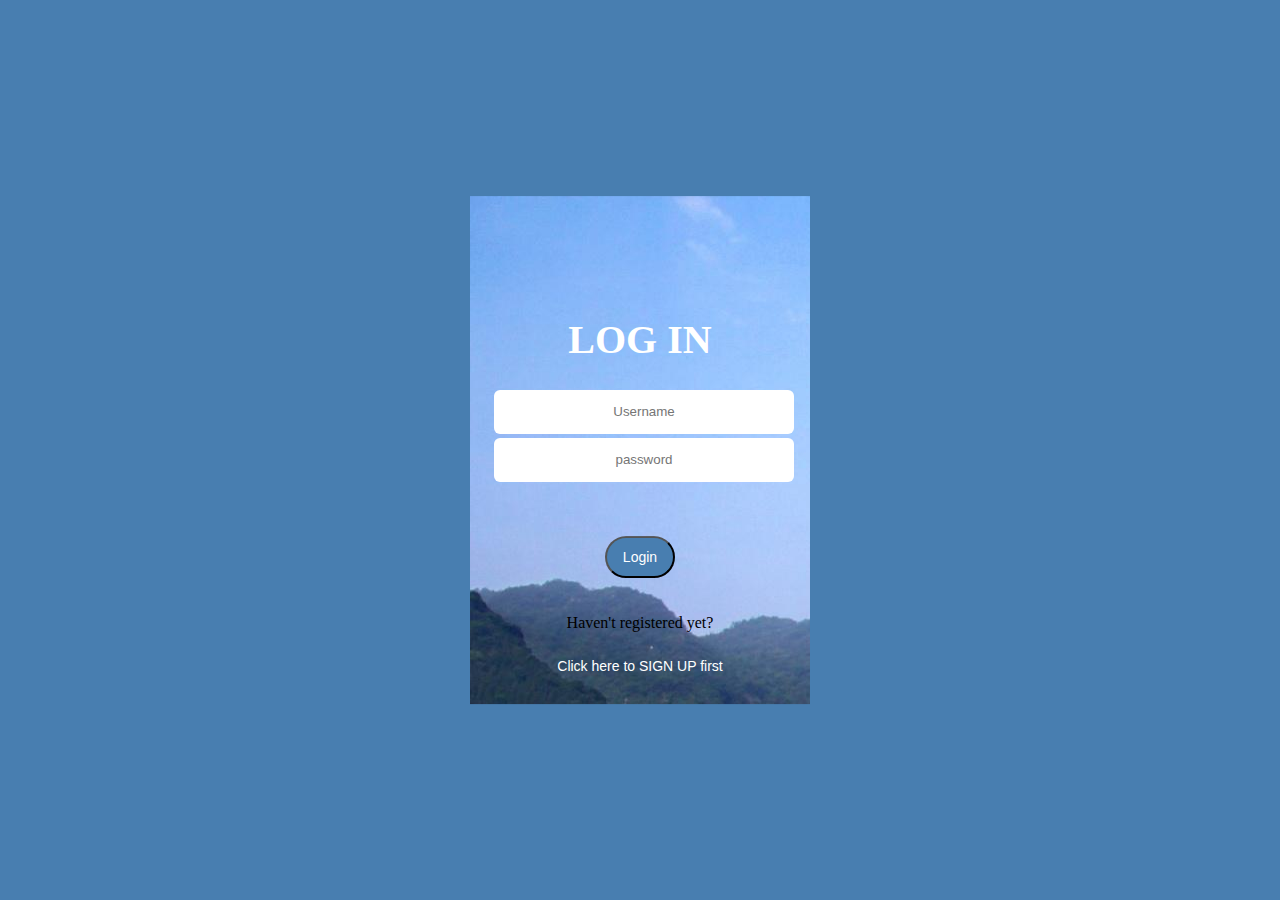
<file: index.html>
<!DOCTYPE html>
<html lang="en">
<head>
    <meta charset="UTF-8">
    <title>Login</title>
    <link rel="stylesheet" href="css/signup-login.css">
</head>
<body>
<div class="ls-div">
    <form class="" action="index.html" method="post">
        <h1>LOG IN</h1>
        <label>
            <input class="ls-text" type="text" placeholder="Username" required>
        </label>
        <label>
            <input class="ls-text" type="password" placeholder="password" required>
        </label>
        <button class="ls-btn"><a href="src/Home.html">Login</a> </button>
        <p>Haven't registered yet?</p><a href="src/Singup.html">Click here to SIGN UP first</a>
    </form>
</div>
</body>
</html>
</file>
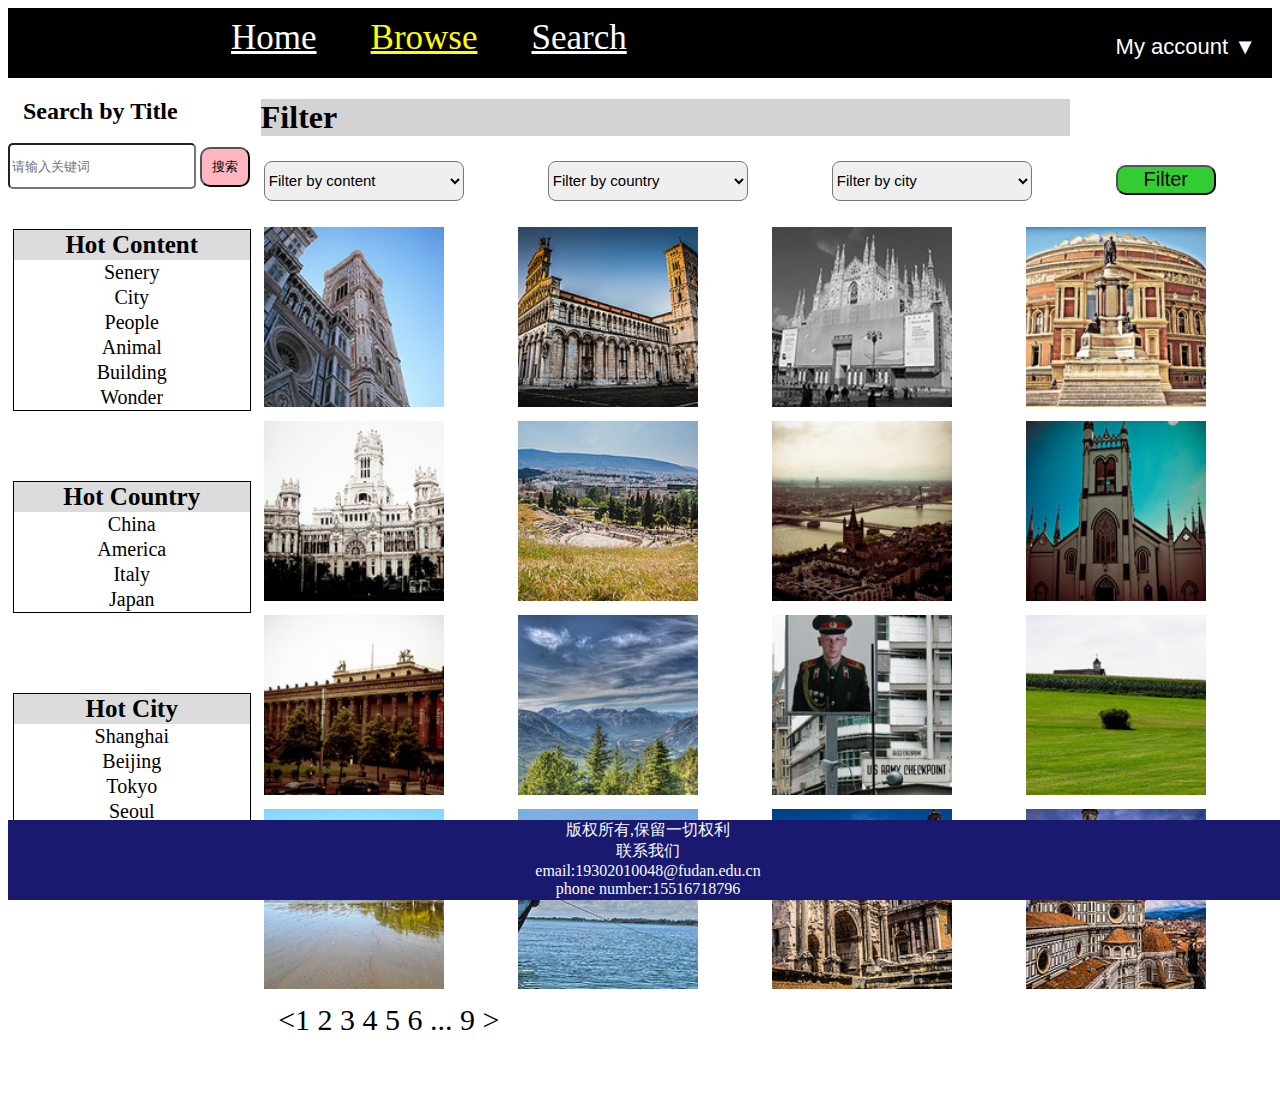
<file: src/Browse.html>
<!DOCTYPE html>
<html lang="en">
<head>
    <meta charset="UTF-8">
    <title>Browse</title>
    <link href="../css/Browse.css" rel="stylesheet" type="text/css">
    <script type="text/javascript">
        const area = [
            ['Beijing', 'Shanghai', 'Hangzhou'],
            ['Paris', 'Lyon', 'Nice'],
            ['Tokyo', 'Osaka', 'Hokkaido'],
            ['Seoul', 'Pusan', 'Jeju'],

        ];

        function changeSelect() {
            const slt_project = document.form1.project;
            const slt_area = document.form1.area;
            const project_area = area[slt_project.selectedIndex - 1];
            slt_area.length = 1;
            for(let i=0; i < project_area.length; i++){
                slt_area[i+1] = new Option(project_area[i],project_area[i]);
            }
        }
        function Sousuo()
        {
            alert("已经在搜索相关内容");
        }
        function Dianji()
        {
            alert("已查找到相应主题");
        }
    </script>
</head>
<body>
<div class="header">
    <div class="lift">
        <a href="Home.html" class="target" >Home</a>
        <a href="Browse.html" class="target" style="color: yellow ">Browse</a>
        <a href="Search.html" class="target">Search</a>
    </div>

    <div class="dropdown" style="float:right;">
        <button class="dropbtn">My account ▼</button>

        <div class="dropdown-content">
            <a href="UpLoad.html">Upload</a>
            <a href="MyPhoto.html">My Photo</a>
            <a href="Favourites.html">My Favorite</a>
            <a href="../index.html">Log In</a>
        </div>

</div>
</div>
<div id="menu" style="background-color:white;height:1000px;width:250px;float:left;margin-top: 20px">
    <h2 style="margin:0 0 0 15px;">Search by Title</h2><br>

    <input class="ls-text" type="text" placeholder="请输入关键词" style="margin:0px;
    border-radius: 5px; width: 180px;height: 40px" >

        <a href="#"><button class="ls-btn" onclick="Sousuo()"   style=" border-radius: 10px;background-color: lightpink;width: 50px;height: 40px">搜索</button></a>
    <table  style="margin: 40px 0 70px 5px;border-collapse: collapse;
            border: 1px outset #000000;width:95%;">
        <tr>
            <th style="background-color: gainsboro;font-size: 25px" >Hot Content</th>

        </tr>
        <tr>
            <td style="background-color:white;text-align:center;"><a onclick="Dianji()" style="font-size: 20px;color: black">Senery</a> </td>
        </tr>
        <tr>
            <td style="background-color:white;text-align:center;"><a  onclick="Dianji()" style="font-size: 20px;color: black">City</a> </td>
        </tr>
        <tr>
            <td style="background-color:white;text-align:center;"><a  onclick="Dianji()" style="font-size: 20px;color: black">People</a> </td>
        </tr>
        <tr>
            <td style="background-color:white;text-align:center;"><a onclick="Dianji()" style="font-size: 20px;color: black">Animal</a> </td>
        </tr>
        <tr>
            <td style="background-color:white;text-align:center;"><a onclick="Dianji()" style="font-size: 20px;color: black">Building</a> </td>
        </tr>
        <tr>
            <td style="background-color:white;text-align:center;"><a  onclick="Dianji()" style="font-size: 20px;color: black">Wonder</a> </td>
        </tr>
    </table>


    <table  style="margin: 40px 0 80px 5px;border-collapse: collapse;
            border: 1px outset #000000;width:95%;">
        <tr>
            <th style="background-color: gainsboro;font-size: 25px" >Hot Country</th>

        </tr>
        <tr>
            <td style="background-color:white;text-align:center;"><a  onclick="Dianji()" style="font-size: 20px;color: black">China</a> </td>
        </tr>
        <tr>
            <td style="background-color:white;text-align:center;"><a  onclick="Dianji()" style="font-size: 20px;color: black">America</a> </td>
        </tr>
        <tr>
            <td style="background-color:white;text-align:center;"><a  onclick="Dianji()" style="font-size: 20px;color: black">Italy</a> </td>
        </tr>
        <tr>
            <td style="background-color:white;text-align:center;"><a  onclick="Dianji()" style="font-size: 20px;color: black">Japan</a> </td>
        </tr>
    </table>

    <table  style="margin: 40px 0 70px 5px;border-collapse: collapse;
            border: 1px outset #000000;width:95%;">
        <tr>
            <th style="background-color: gainsboro;font-size: 25px" >Hot City</th>

        </tr>
        <tr>
            <td style="background-color:white;text-align:center;"><a  onclick="Dianji()" style="font-size: 20px;color: black">Shanghai</a> </td>
        </tr>
        <tr>
            <td style="background-color:white;text-align:center;"><a  onclick="Dianji()" style="font-size: 20px;color: black">Beijing</a> </td>
        </tr>
        <tr>
            <td style="background-color:white;text-align:center;"><a  onclick="Dianji()" style="font-size: 20px;color: black">Tokyo</a> </td>
        </tr>
        <tr>
            <td style="background-color:white;text-align:center;"><a  onclick="Dianji()" style="font-size: 20px;color: black">Seoul</a> </td>
        </tr>
        <tr>
            <td style="background-color:white;text-align:center;"><a onclick="Dianji()" style="font-size: 20px;color: black">London</a> </td>
        </tr>
        <tr>
            <td style="background-color:white;text-align:center;"><a  onclick="Dianji()" style="font-size: 20px;color: black">Paris</a> </td>
        </tr>
    </table>
</div>

<div class="content">
    <h1>Filter</h1>
    <table class="filler">

        <tr>
            <td>
            <form name="form1" method="post" action="">
                <label for="cont"></label><select id="cont" style="width:200px; margin-right:80px;height: 40px;border-radius: 8px;font-size: 15px" > <option value="0">Filter by content</option>
                    <option value="1">Senery</option>
                    <option value="2">City</option>
                    <option value="3">People</option>
                    <option value="4">Animal</option>
                    <option value="5">Building</option>
                    <option value="6">Wonder</option>
                </select>


                <label for="project"></label><select id="project" onchange="changeSelect()" style="width:200px;margin-right:80px;height: 40px;border-radius: 8px;font-size: 15px">
                    <option value="0">Filter by country</option>
                    <option value="1">China</option>
                    <option value="2">France</option>
                    <option value="2">Japan</option>
                    <option value="2">Korea</option>
                </select>

                <label for="area"></label><select id="area" style="width:200px; margin-right:80px;height: 40px;border-radius: 8px;font-size: 15px">
                    <option value="">Filter by city</option>
                </select>
                <button class="btn">Filter</button>
            </form>
            </td>
        </tr>
    </table>
    <div>
        <table id="image">

            <tr>
                <td><a href="Picturedetails.html"><img src="../images/square/square-medium/222222.jpg" class="pic"></a></td>
                <td><a href="Picturedetails.html"><img src="../images/square/square-medium/9505893300.jpg" class="pic"></a></td>
                <td><a href="Picturedetails.html"><img src="../images/square/square-medium/222223.jpg" class="pic"></a></td>
                <td><a href="Picturedetails.html"><img src="../images/square/square-medium/5855174537.jpg" class="pic"></a></td>
            </tr>
            <tr>
                <td><a href="Picturedetails.html"><img src="../images/square/square-medium/5855209453.jpg" class="pic"></a></td>
                <td><a href="Picturedetails.html"><img src="../images/square/square-medium/8710513053.jpg" class="pic"></a></td>
                <td><a href="Picturedetails.html"><img src="../images/square/square-medium/6114850721.jpg" class="pic"></a></td>
                <td><a href="Picturedetails.html"><img src="../images/square/square-medium/5856658791.jpg" class="pic"></a></td>
            </tr>
            <tr>
                <td><a href="Picturedetails.html"><img src="../images/square/square-medium/6115603234.jpg" class="pic"></a></td>
                <td><a href="Picturedetails.html"><img src="../images/square/square-medium/6114907897.jpg" class="pic"></a></td>
                <td><a href="Picturedetails.html"><img src="../images/square/square-medium/6115548152.jpg" class="pic"></a></td>
                <td><a href="Picturedetails.html"><img src="../images/square/square-medium/5857398054.jpg" class="pic"></a></td>
            </tr>
            <tr>
                <td><a href="Picturedetails.html"><img src="../images/square/square-medium/8152016381.jpg" class="pic"></a></td>
                <td><a href="Picturedetails.html"><img src="../images/square/square-medium/8152043422.jpg" class="pic"></a></td>
                <td><a href="Picturedetails.html"><img src="../images/square/square-medium/9495574327.jpg" class="pic"></a></td>
                <td><a href="Picturedetails.html"><img src="../images/square/square-medium/9498358806.jpg" class="pic"></a></td>
            </tr>
                       <tr>
                <td>
                    <div class="pages">
                        <<span>1</span> 2 3 4 5 6 ... 9 >
                    </div>
                </td>
            </tr>
        </table>
    </div>
</div>


<div id="footer" >
    <a>版权所有,保留一切权利</a><br>
    <a>联系我们 </a><br>
    <a> email:19302010048@fudan.edu.cn</a><br>
    <a>phone number:15516718796</a>
</div>



</body>
</html>
</file>
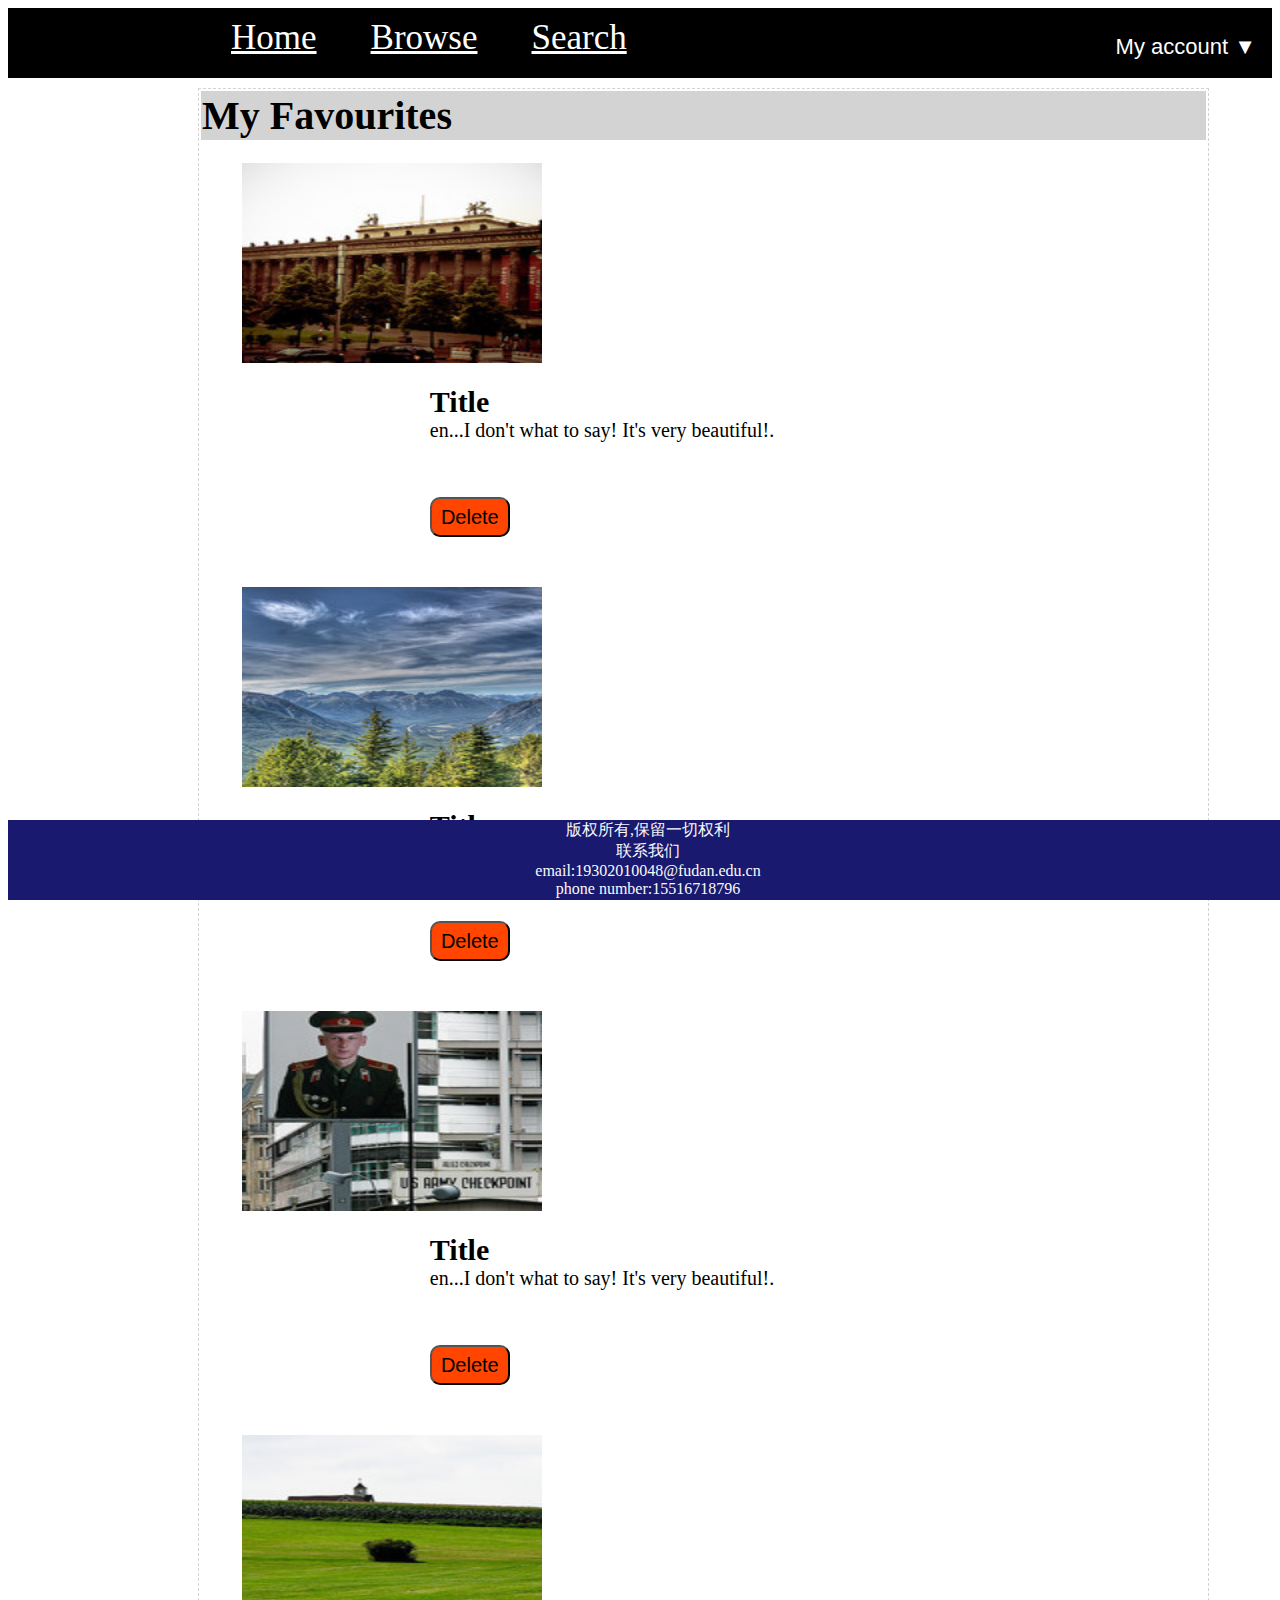
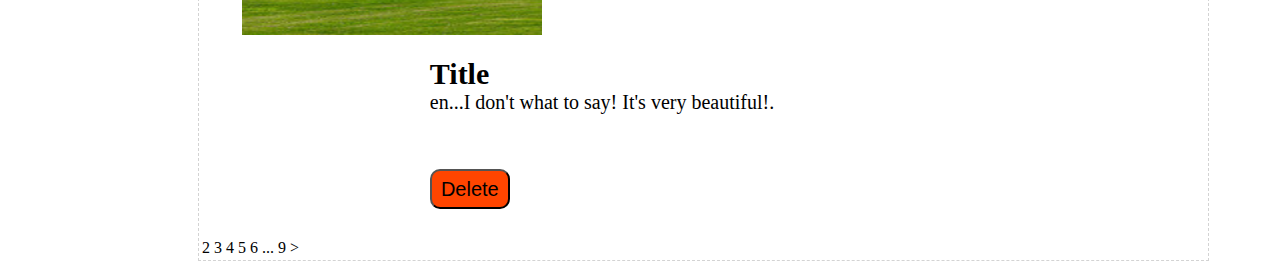
<file: src/Favourites.html>
<!DOCTYPE html>
<html lang="en">
<head>
    <meta charset="UTF-8">
    <title>My Favourite</title>
    <link href="../css/Favourites.css" rel="stylesheet" type="text/css">
    <script>
        function Delete()
        {
            alert("该图片已从“我的收藏”中删除");
        }
    </script>
</head>
<body>
<div class="header">
    <div class="lift">
        <a href="Home.html" class="target" >Home</a>
        <a href="Browse.html" class="target" >Browse</a>
        <a href="Search.html" class="target">Search</a>
    </div>

    <div class="dropdown" style="float:right;">
        <button class="dropbtn">My account ▼</button>

        <div class="dropdown-content">
            <a href="UpLoad.html">Upload</a>
            <a href="MyPhoto.html">My Photo</a>
            <a href="Favourites.html">My Favorite</a>
            <a href="../index.html">Log In</a>
        </div>
    </div>
</div>
<table class="fav">
    <tr>
        <th>My Favourites</th>
    </tr>

    <tr>
        <td>
            <a href="Picturedetails.html"><img  src="../images/square/square-medium/6115603234.jpg" class="image" alt=""></a>
            <table class="inner">
                <tr>
                    <th>Title</th>
                </tr>

                <tr>
                    <td>
                        <div class="content">
                            en...I don't what to say! It's very beautiful!.
                        </div>
                    </td>
                </tr>
                <tr>
                    <td>
                        <div>
                            <button class="btn" onclick="Delete()">Delete</button>
                        </div>
                    </td>
                </tr>
            </table>
        </td>
    </tr>
    <tr>
        <td>
            <a href="Picturedetails.html"><img src="../images/square/square-medium/6114907897.jpg" class="image" alt=""></a>
            <table class="inner">
                <tr>
                    <th>Title</th>
                </tr>

                <tr>
                    <td>
                        <div class="content">
                            en...I don't what to say! It's very beautiful!.
                        </div>
                    </td>
                </tr>
                <tr>
                    <td>
                        <div>
                            <button class="btn" onclick="Delete()">Delete</button>
                        </div>
                    </td>
                </tr>
            </table>

        </td>
    </tr>
    <tr>
        <td>
            <a href="Picturedetails.html"><img src="../images/square/square-medium/6115548152.jpg" class="image" alt=""></a>
            <table class="inner">
                <tr>
                    <th>Title</th>
                </tr>

                <tr>
                    <td>
                        <div class="content">
                            en...I don't what to say! It's very beautiful!.
                        </div>
                    </td>
                </tr>
                <tr>
                    <td>
                        <div>
                            <button class="btn" onclick="Delete()">Delete</button>
                        </div>
                    </td>
                </tr>
            </table>
        </td>
    </tr>
    <tr>
        <td>
            <a href="Picturedetails.html"><img  src="../images/square/square-medium/5857398054.jpg" class="image" alt=""></a>
            <table class="inner">
                <tr>
                    <th>Title</th>
                </tr>

                <tr>
                    <td>
                        <div class="content">
                            en...I don't what to say! It's very beautiful!.
                        </div>
                    </td>
                </tr>
                <tr>
                    <td>
                        <div>
                            <button class="btn" onclick="Delete()">Delete</button>
                        </div>
                    </td>
                </tr>
            </table>
        </td>
    </tr>

    <tr>
        <td class="span">
         2 3 4 5 6 ... 9 >
        </td>
    </tr>
</table>
<div id="footer" >
    <a>版权所有,保留一切权利</a><br>
    <a>联系我们 </a><br>
    <a> email:19302010048@fudan.edu.cn</a><br>
    <a>phone number:15516718796</a>
</div>

</body>
</html>
</file>
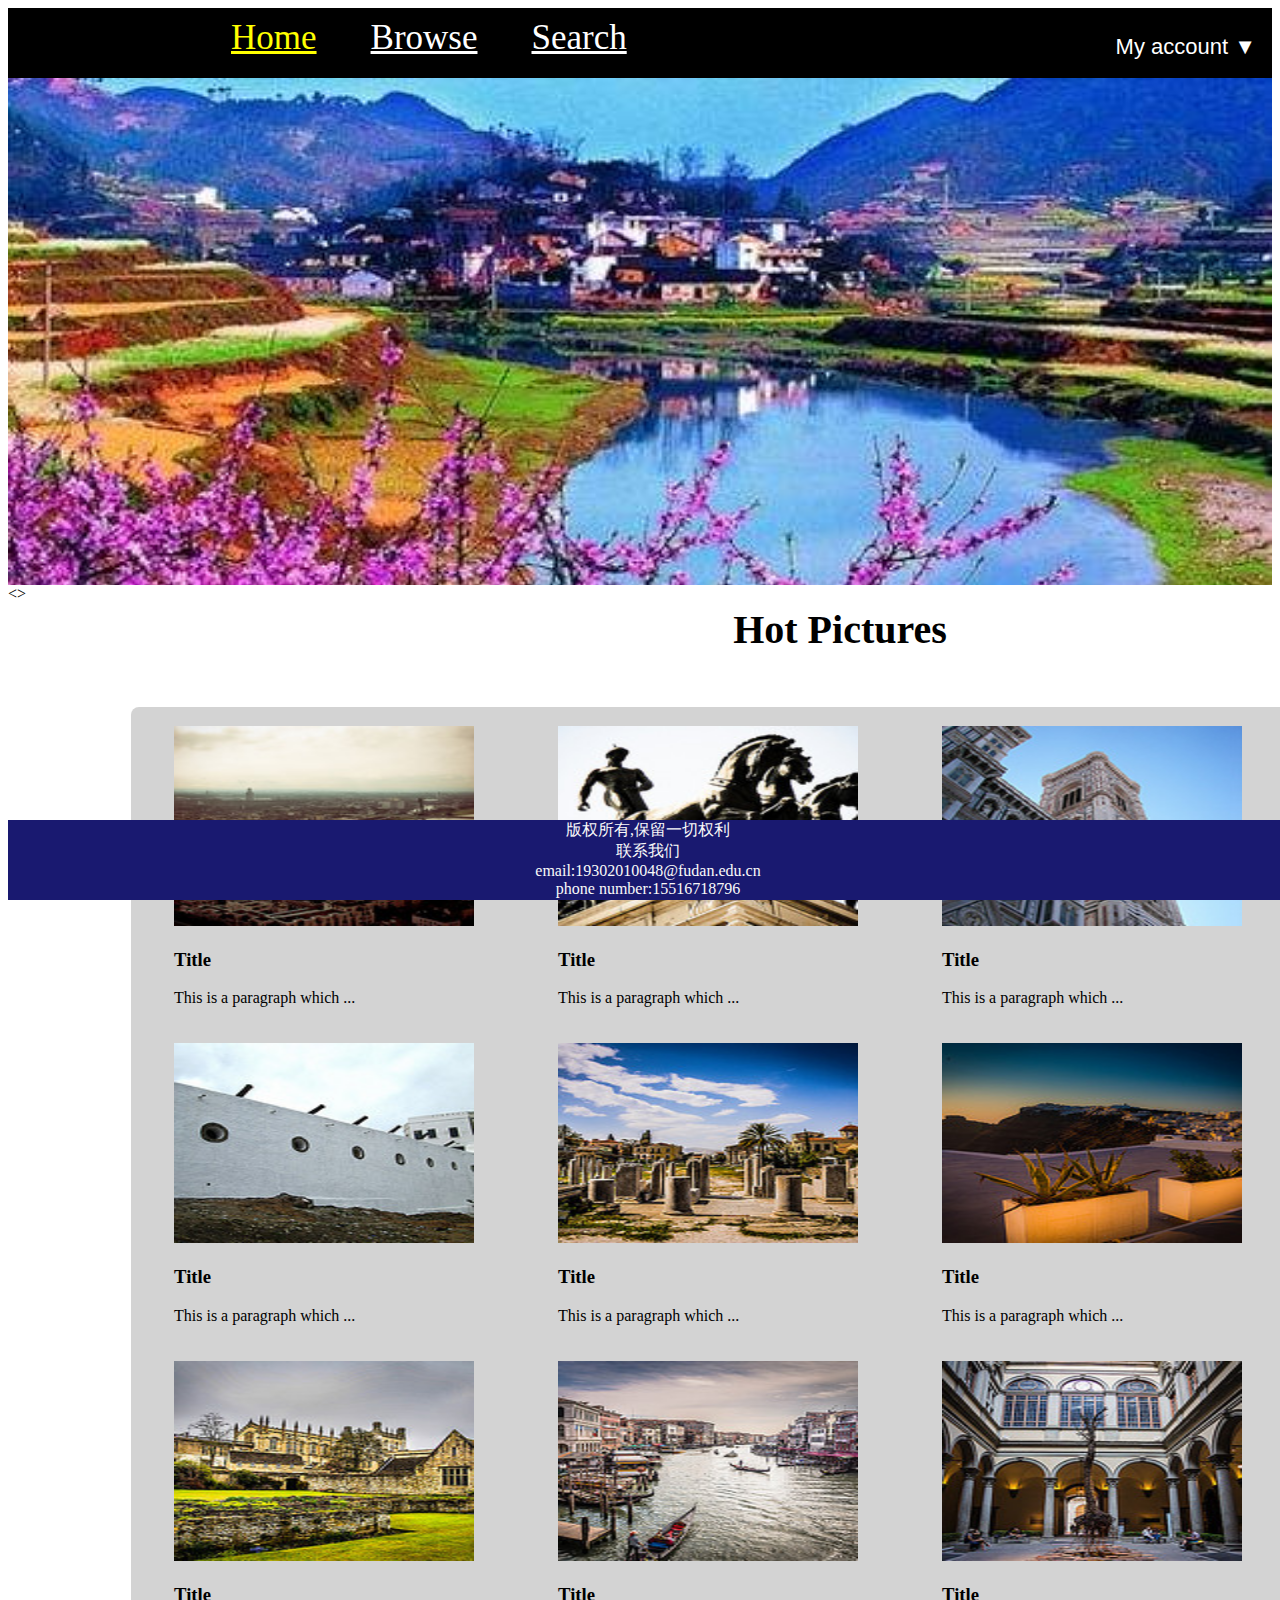
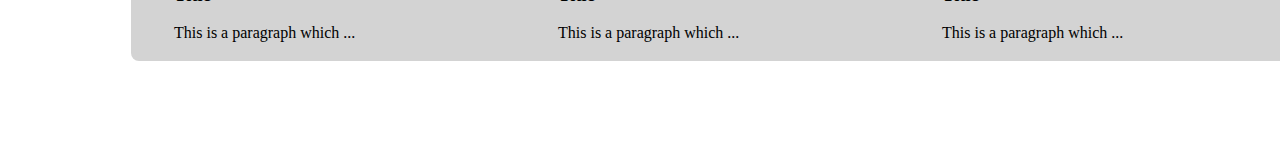
<file: src/Home.html>
<!DOCTYPE html>
<html lang="en">
<head>
    <meta charset="UTF-8">
    <title>Home</title>
    <link href="../css/Home.css" rel="stylesheet" type="text/css">
</head>
<body>
<div class="header">
        <div class="lift">
            <a href="Home.html" class="target" style="color: yellow ">Home</a>
            <a href="Browse.html" class="target">Browse</a>
            <a href="Search.html" class="target">Search</a>
        </div>

    <div class="dropdown" style="float:right;">
        <button class="dropbtn">My account ▼</button>
        <div class="dropdown-content">
            <a href="UpLoad.html">Upload</a>
            <a href="MyPhoto.html">My Photo</a>
            <a href="Favourites.html">My Favorite</a>
            <a href="../index.html">Log In</a>
        </div>
    </div>
</div>
<div style="width: 100%">
    <a href="Picturedetails.html"><img src="../images/background/background1.jpg" class="toppic" style=" width:100%; height:800px"></a>
</div>

<div class="page">

    <table id="hotpic" >
        <tr>
            <th style="text-align: match-parent;font-size: 40px">
                Hot Pictures
            </th>
        </tr>
        <>
            <td>
                <table style="margin-left:120px;margin-top:50px;border:hidden;background-color: lightgray;border-radius: 8px;" class="pic">
                    <tr>
                        <td>
                            <figure>
                                <a href="Picturedetails.html"><img src="../images/square/square-medium/6114850721.jpg" style=" width:300px; height:200px"></a>
                                <figcaption>
                                    <h3>Title</h3>
                                    <div class="homePicInfo">
                                        This is a paragraph which ...
                                    </div>
                                </figcaption>
                            </figure>
                        </td>
                        <td>
                            <figure>
                                <a href="Picturedetails.html"><img src="../images/square/square-medium/5855752464.jpg" style=" width:300px; height:200px"></a>
                                <figcaption>
                                    <h3>Title</h3>
                                    <div class="homePicInfo">
                                        This is a paragraph which ...
                                    </div>
                                </figcaption>
                            </figure>
                        </td>
                        <td>
                            <figure>
                                <a href="Picturedetails.html"><img src="../images/square/square-medium/222222.jpg" style=" width:300px; height:200px"></a>
                                <figcaption>
                                    <h3>Title</h3>
                                    <div class="homePicInfo">
                                        This is a paragraph which ...
                                    </div>
                                </figcaption>
                            </figure>
                        </td>
                        <td>
                            <figure>
                                <a href="Picturedetails.html"><img src="../images/square/square-medium/5856616479.jpg" style=" width:300px; height:200px"></a>
                                <figcaption>
                                    <h3>Title</h3>
                                    <div class="homePicInfo">
                                        This is a paragraph which ...
                                    </div>
                                </figcaption>
                            </figure>
                        </td>
                    </tr>
                    <tr>
                        <td>
                            <figure>
                                <a href="Picturedetails.html"><img src="../images/square/square-medium/8152020963.jpg" style=" width:300px; height:200px"></a>
                                <figcaption>
                                    <h3>Title</h3>
                                    <div class="homePicInfo">
                                        This is a paragraph which ...
                                    </div>
                                </figcaption>
                            </figure>
                        </td>
                        <td>
                            <figure>
                                <a href="Picturedetails.html"><img src="../images/square/square-medium/8711623884.jpg" style=" width:300px; height:200px"></a>
                                <figcaption>
                                    <h3>Title</h3>
                                    <div class="homePicInfo">
                                        This is a paragraph which ...
                                    </div>
                                </figcaption>
                            </figure>
                        </td>
                        <td>
                            <figure>
                                <a href="Picturedetails.html"><img src="../images/square/square-medium/8710247776.jpg" style=" width:300px; height:200px"></a>
                                <figcaption>
                                    <h3>Title</h3>
                                    <div class="homePicInfo">
                                        This is a paragraph which ...
                                    </div>
                                </figcaption>
                            </figure>
                        </td>
                        <td>
                            <figure>
                                <a href="Picturedetails.html"><img src="../images/square/square-medium/8710513053.jpg" style=" width:300px; height:200px"></a>
                                <figcaption>
                                    <h3>Title</h3>
                                    <div class="homePicInfo">
                                        This is a paragraph which ...
                                    </div>
                                </figcaption>
                            </figure>
                        </td>
                    </tr>
                    <tr>
                        <td>
                            <figure>
                                <a href="Picturedetails.html"><img src="../images/square/square-medium/8645912379.jpg" style=" width:300px; height:200px"></a>
                                <figcaption>
                                    <h3>Title</h3>
                                    <div class="homePicInfo">
                                        This is a paragraph which ...
                                    </div>
                                </figcaption>
                            </figure>
                        </td>
                        <td>
                            <figure>
                                <a href="Picturedetails.html"><img src="../images/square/square-medium/9494464567.jpg" style=" width:300px; height:200px"></a>
                                <figcaption>
                                    <h3>Title</h3>
                                    <div class="homePicInfo">
                                        This is a paragraph which ...
                                    </div>
                                </figcaption>
                            </figure>
                        </td>
                        <td>
                            <figure>
                                <a href="Picturedetails.html"><img src="../images/square/square-medium/9504613978.jpg" style=" width:300px; height:200px"></a>
                                <figcaption>
                                    <h3>Title</h3>
                                    <div class="homePicInfo">
                                        This is a paragraph which ...
                                    </div>
                                </figcaption>
                            </figure>
                        </td>
                        <td>
                            <figure>
                                <a href="Picturedetails.html"><img src="../images/square/square-medium/9505893300.jpg" style=" width:300px; height:200px"></a>
                                <figcaption>
                                    <h3>Title</h3>
                                    <div class="homePicInfo">
                                        This is a paragraph which ...
                                    </div>
                                </figcaption>
                            </figure>
                        </td>
                    </tr>
    </table>

        </table>
</div>

    <div id="footer" >
        <a>版权所有,保留一切权利</a><br>
        <a>联系我们 </a><br>
        <a> email:19302010048@fudan.edu.cn</a><br>
        <a>phone number:15516718796</a>
    </div>


</body>
</html>
</file>
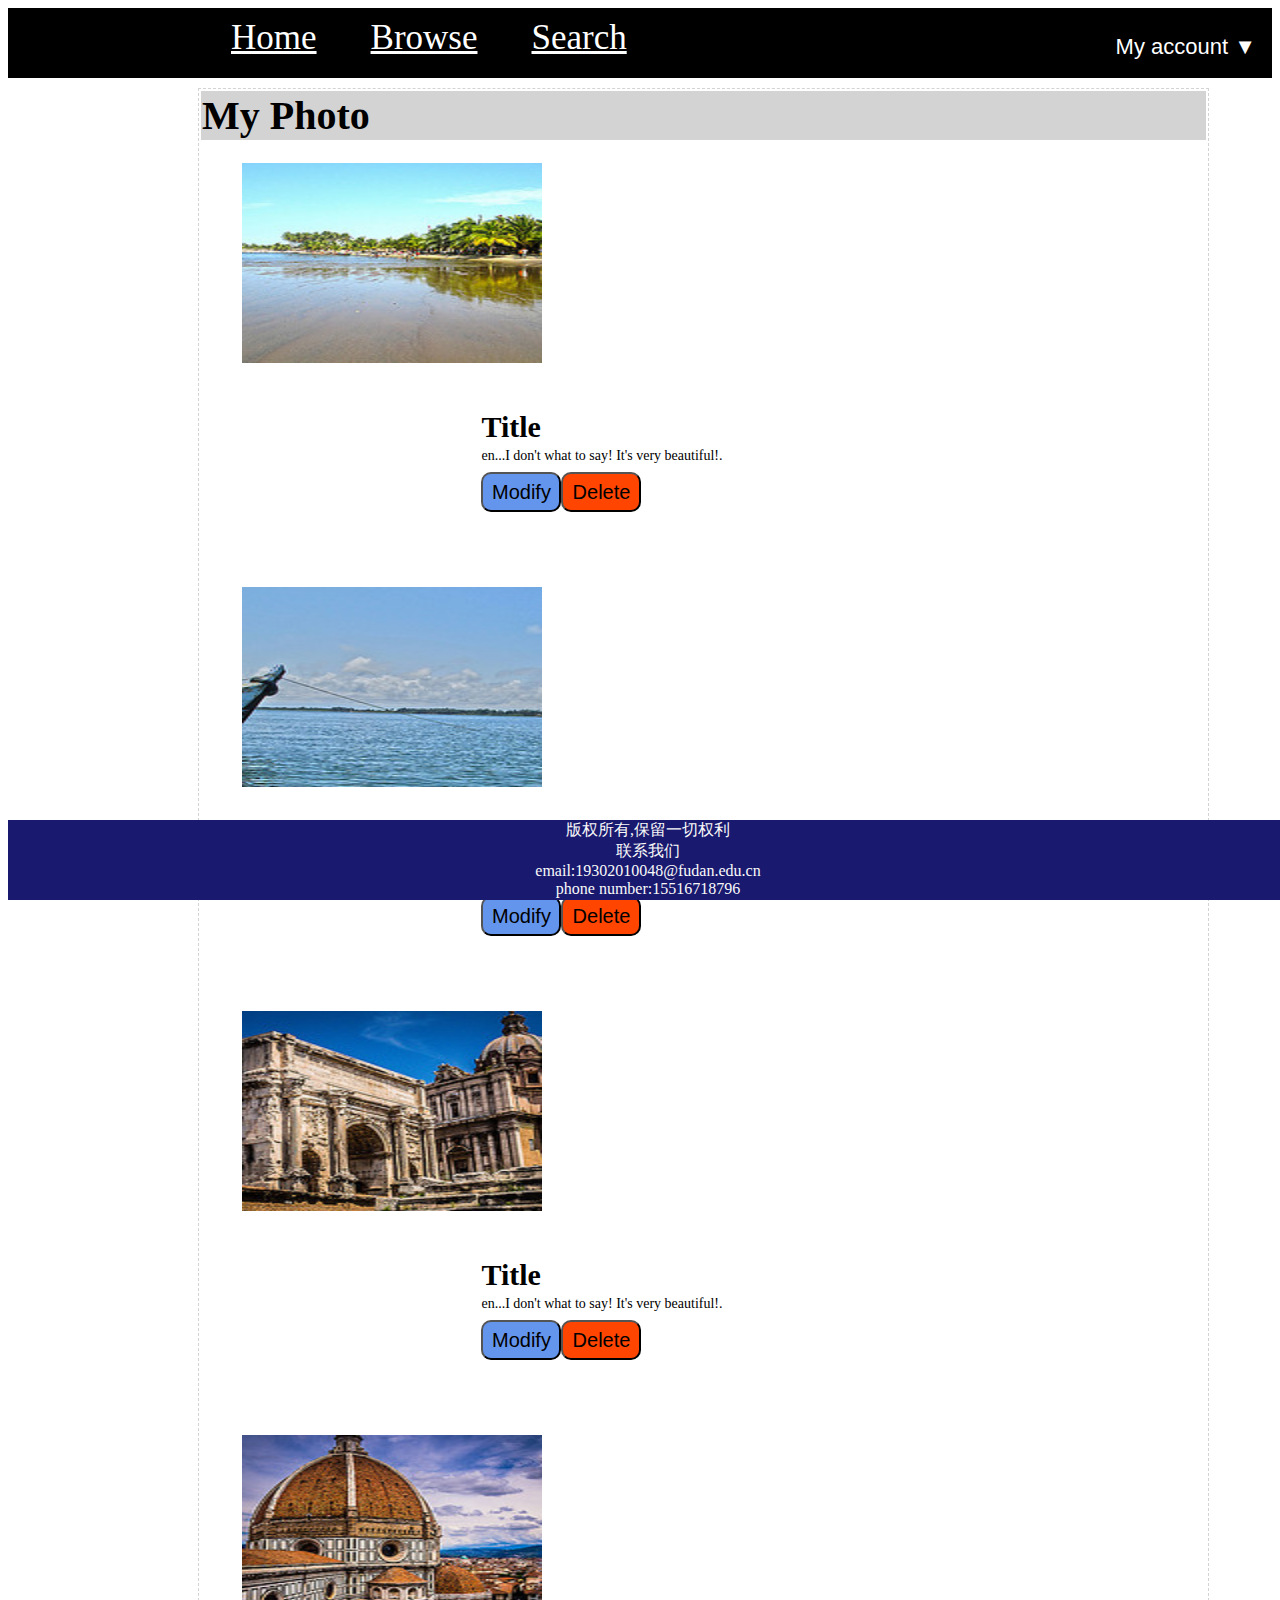
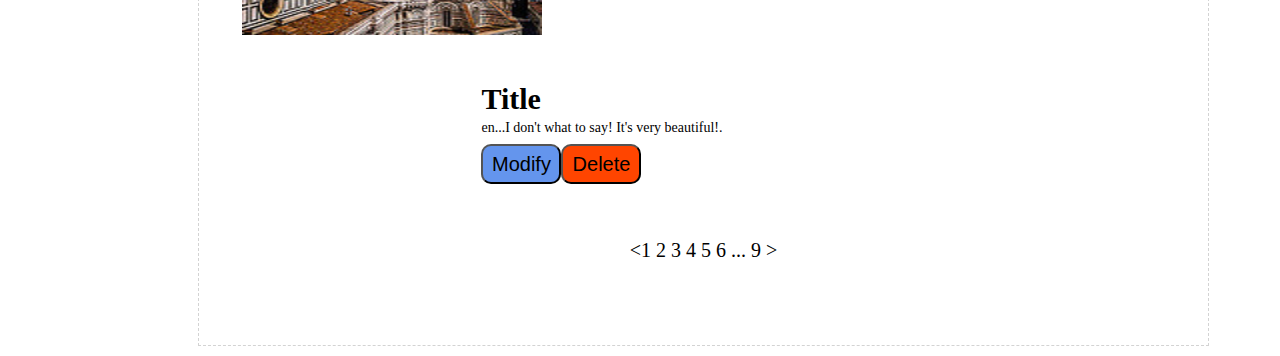
<file: src/MyPhoto.html>
<!DOCTYPE html>
<html lang="en">
<head>
    <meta charset="UTF-8">
    <title>My Photo</title>
    <link href="../css/MyPhoto.css" rel="stylesheet" type="text/css">
    <script>
        function Delete()
        {
            alert("该图片已从“我的照片”中删除");
        }
        function Modify()
        {
            alert("该图片已经修改");
        }
    </script>
</head>
<body>
<div class="header">
    <div class="lift">
        <a href="Home.html" class="target" >Home</a>
        <a href="Browse.html" class="target" >Browse</a>
        <a href="Search.html" class="target">Search</a>
    </div>

    <div class="dropdown" style="float:right;">
        <button class="dropbtn">My account ▼</button>

        <div class="dropdown-content">
            <a href="UpLoad.html">Upload</a>
            <a href="MyPhoto.html">My Photo</a>
            <a href="Favourites.html">My Favorite</a>
            <a href="../index.html">Log In</a>
        </div>
    </div>
</div>
<table class="fav">

    <tr>
        <th>My Photo</th>
    </tr>
    <tr>
        <td>
            <a href="Picturedetails.html"><img   src="../images/square/square-medium/8152016381.jpg"" class="image" alt=""></a>
            <table class="inner">
                <tr>
                    <th>Title</th>
                </tr>

                <tr>
                    <td>
                        <div class="centent">
                            en...I don't what to say! It's very beautiful!.
                        </div>
                    </td>
                </tr>
                <tr>
                    <td>
                        <div>
                            <button class="btn-1"  onclick="Modify()" >Modify</button>
                            <button class="btn-2" onclick="Delete()">Delete</button>
                        </div>
                    </td>
                </tr>
            </table>
        </td>
    </tr>
    <tr>
        <td>
            <a href="Picturedetails.html" ><img src="../images/square/square-medium/8152043422.jpg" class="image" alt=""></a>
            <table class="inner">
                <tr>
                    <th>Title</th>
                </tr>

                <tr>
                    <td>
                        <div class="centent">
                            en...I don't what to say! It's very beautiful!.
                        </div>
                    </td>
                </tr>
                <tr>
                    <td>
                        <div>
                            <button class="btn-1"  onclick="Modify()" >Modify</button>
                            <button class="btn-2" onclick="Delete()">Delete</button>
                        </div>
                    </td>
                </tr>
            </table>

        </td>
    </tr>
    <tr>
        <td>
            <a href="Picturedetails.html"><img src="../images/square/square-medium/9495574327.jpg" class="image" alt=""></a>
            <table class="inner">
                <tr>
                    <th>Title</th>
                </tr>

                <tr>
                    <td>
                        <div class="centent">
                            en...I don't what to say! It's very beautiful!.
                        </div>
                    </td>
                </tr>
                <tr>
                    <td>
                        <div>
                            <button class="btn-1"  onclick="Modify()" >Modify</button>
                            <button class="btn-2" onclick="Delete()">Delete</button>
                        </div>
                    </td>
                </tr>
            </table>
        </td>
    </tr>
    <tr>
        <td>
           <a href="Picturedetails.html"> <img src="../images/square/square-medium/9498358806.jpg" class="image" alt=""></a>
            <table class="inner">
                <tr>
                    <th>Title</th>
                </tr>

                <tr>
                    <td>
                        <div class="centent">
                            en...I don't what to say! It's very beautiful!.
                        </div>
                    </td>
                </tr>
                <tr>
                    <td>
                        <div>
                            <button class="btn-1"  onclick="Modify()" >Modify</button>
                            <button class="btn-2" onclick="Delete()">Delete</button>
                        </div>
                    </td>
                </tr>
            </table>
        </td>
    </tr>

    <tr>
        <td>
            <div class="pages">
                <<span>1</span> 2 3 4 5 6 ... 9 >
            </div>
        </td>
    </tr>
</table>
<div id="footer" >
    <a>版权所有,保留一切权利</a><br>
    <a>联系我们 </a><br>
    <a> email:19302010048@fudan.edu.cn</a><br>
    <a>phone number:15516718796</a>
</div>

</body>
</html>
</file>
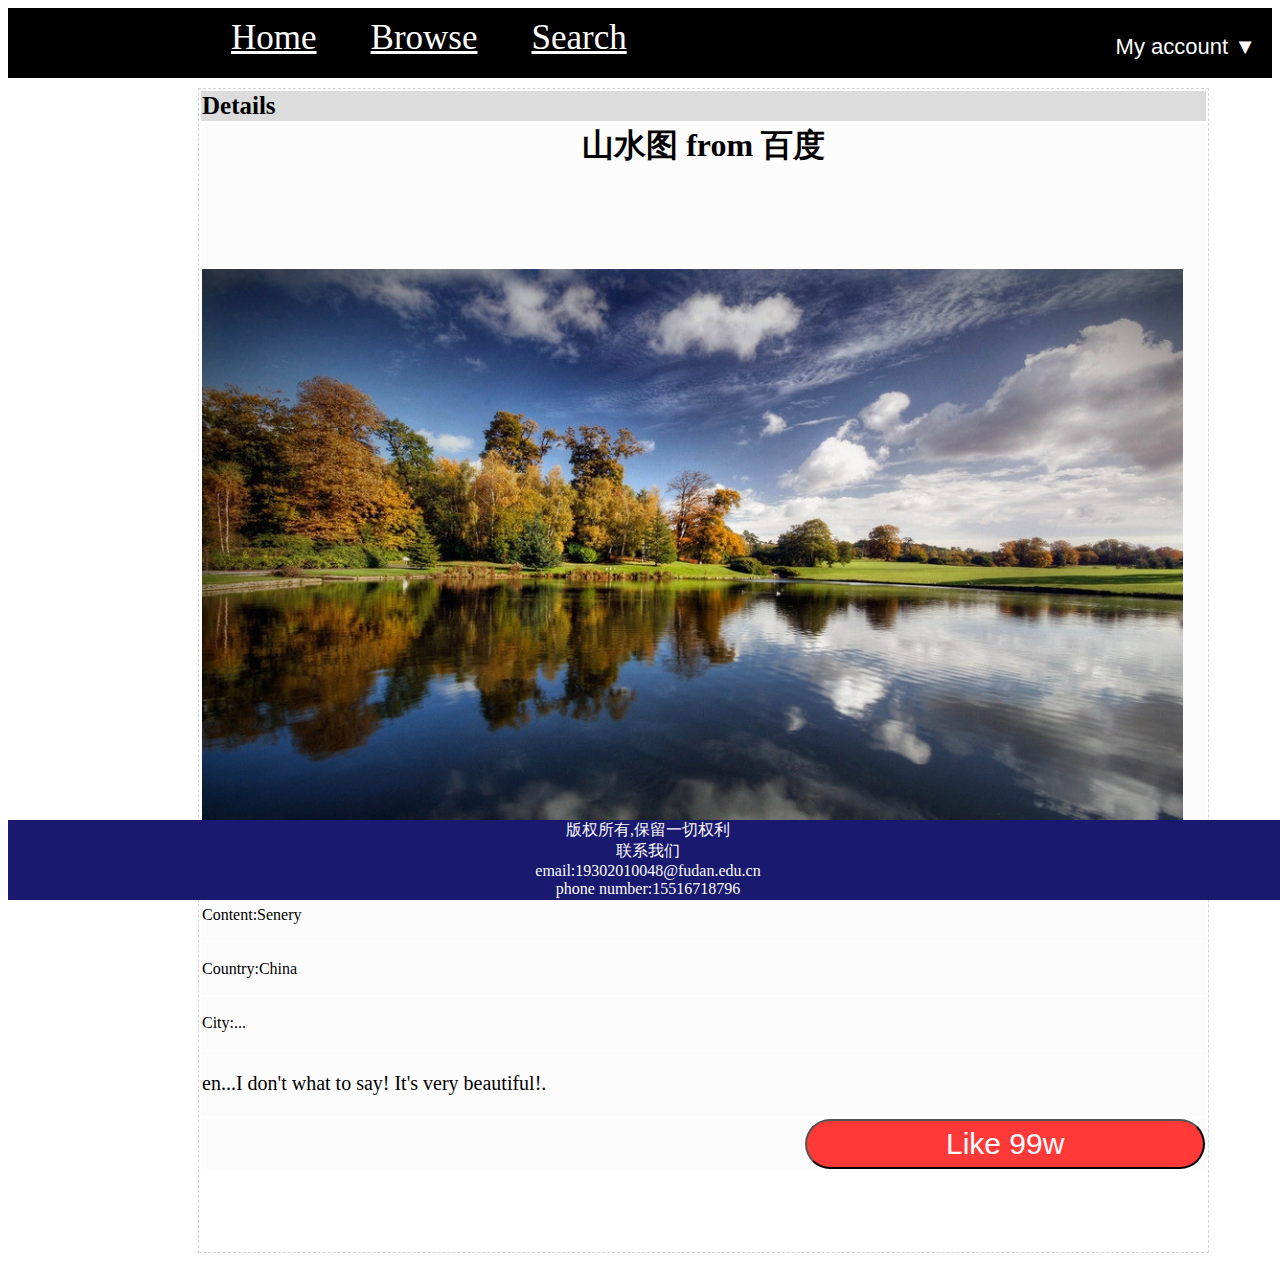
<file: src/Picturedetails.html>
<!DOCTYPE html>
<html lang="en">
<head>
    <meta charset="UTF-8">
    <title>details</title>
    <link href="../css/Picturedetails.css" rel="stylesheet" type="text/css">

</head>
<body>

<div class="header">
    <div class="lift">
        <a href="Home.html" class="target" >Home</a>
        <a href="Browse.html" class="target" >Browse</a>
        <a href="Search.html" class="target">Search</a>
    </div>

    <div class="dropdown" style="float:right;">
        <button class="dropbtn">My account ▼</button>

        <div class="dropdown-content">
            <a href="UpLoad.html">Upload</a>
            <a href="MyPhoto.html">My Photo</a>
            <a href="Favourites.html">My Favorite</a>
            <a href="../index.html">Log In</a>
        </div>
    </div>
</div>

<table class="details" >
    <tr>
        <th id="d-top">Details</th>
    </tr>
    <tr>
        <td>
            <h1>山水图   from 百度</h1>
  <img src="../images/Picturedetails/picture1.png" class="image" >
        </td>
    </tr>
    <tr>
        <th>
            Image Details
        </th>
    </tr>
    <tr>
        <td>
            Content:Senery
        </td>
    </tr>
    <tr>
        <td>
            Country:China
        </td>
    </tr>
    <tr>
        <td>
            City:...
        </td>
    </tr>
    <tr>
    <td>
            <P class="wen">en...I don't what to say! It's very beautiful!.</P>
        </td>
    </tr>
    <tr>
        <td>
            <button class="D-btn">Like  99w</button>
        </td>
    </tr>
</table>





<div id="footer" >
    <a>版权所有,保留一切权利</a><br>
    <a>联系我们 </a><br>
    <a> email:19302010048@fudan.edu.cn</a><br>
    <a>phone number:15516718796</a>
</div>

</body>
</html>
</file>
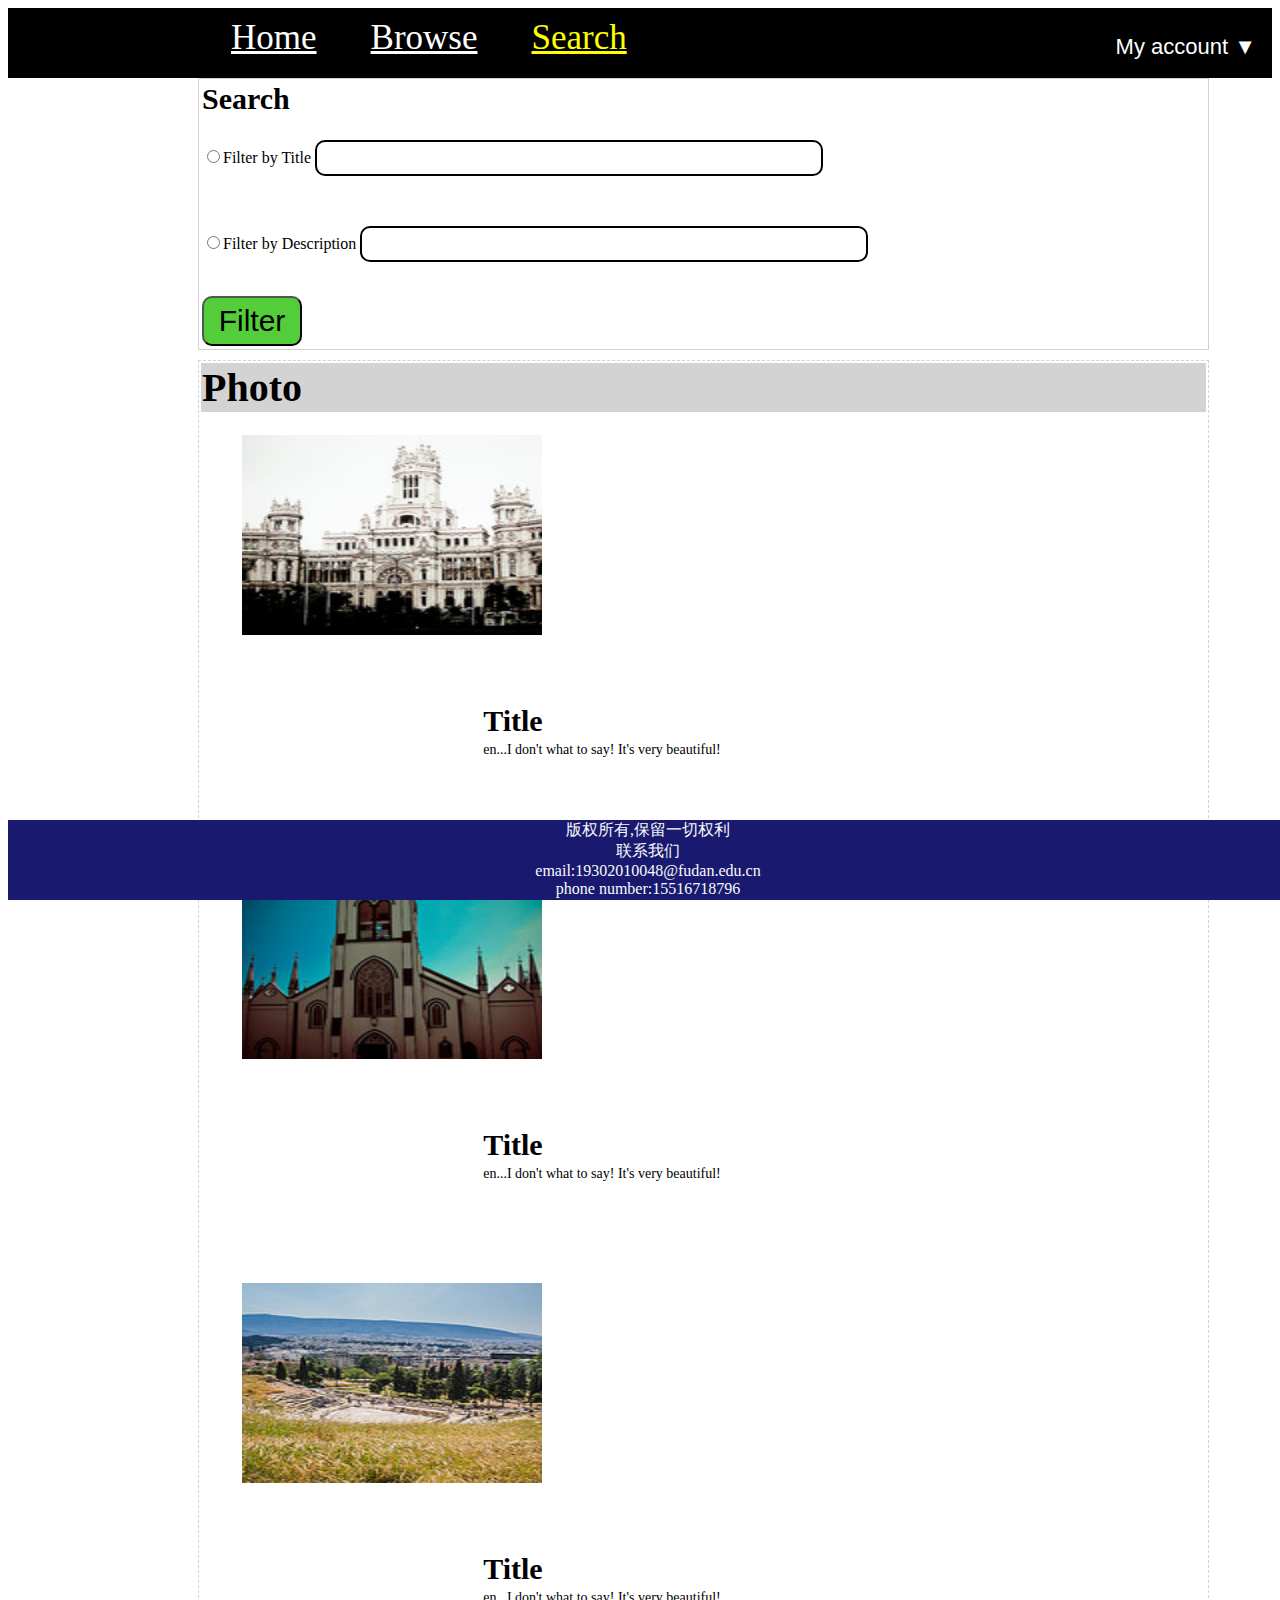
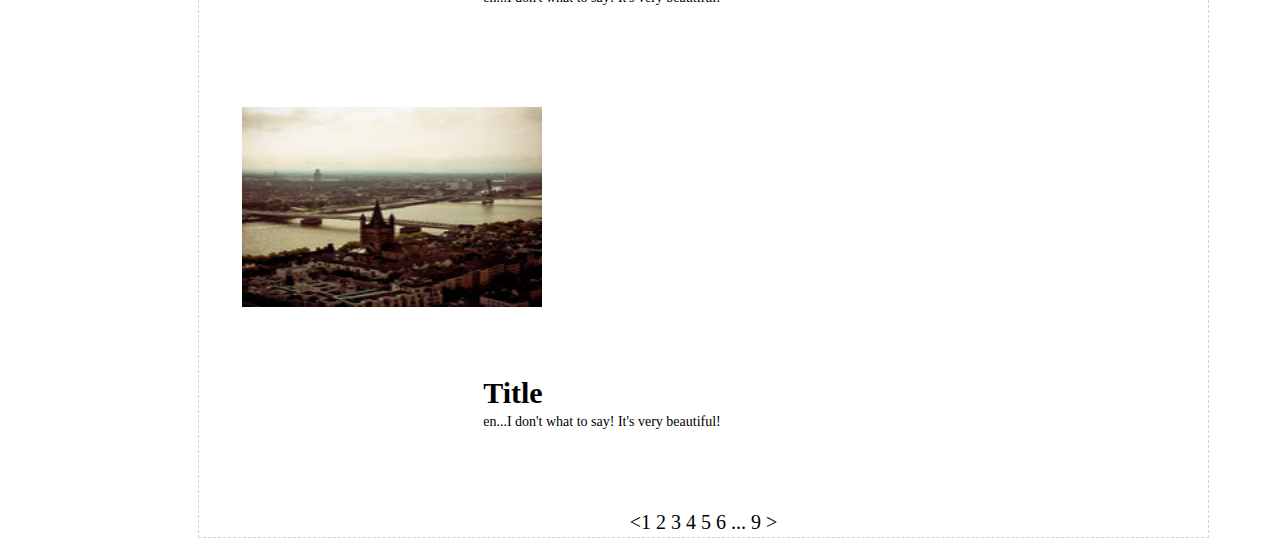
<file: src/Search.html>
<!DOCTYPE html>
<html lang="en">
<head>
    <meta charset="UTF-8">
    <title>Search</title>
    <link href="../css/Search.css" rel="stylesheet" type="text/css">
   <script>
       function Sousuo()
       {
           alert("已经在搜索相关内容");
       }
   </script>

</head>
<body>
<div class="header">
    <div class="lift">
        <a href="Home.html" class="target" >Home</a>
        <a href="Browse.html" class="target" >Browse</a>
        <a href="Search.html" class="target" style="color: yellow ">Search</a>
    </div>

    <div class="dropdown" style="float:right;">
        <button class="dropbtn">My account ▼</button>

        <div class="dropdown-content">
            <a href="UpLoad.html">Upload</a>
            <a href="MyPhoto.html">My Photo</a>
            <a href="Favourites.html">My Favorite</a>
            <a href="../index.html">Log In</a>
        </div>

    </div>
</div>
<div class="table">
<table  style="  width: 80%;margin-left:190px;border: 1px solid lightgray;background-color: white">
    <tr>
        <th  style="text-align: left;font-size: 30px;">Search</th>
    </tr>
    <tr>
        <td>
          	<div>
            <label><input type="radio"  value="Search by Title">Filter by Title            </label>
                <label>
                    <input type="text" style="border-radius: 10px;border: 2px solid black;width: 500px;height: 30px;margin: 20px 0 30px 0" >
                </label> <br>
            <label><input type="radio"  value="Search by Description">Filter by Description</label>
                <label>
                    <input type="text" style="border-radius: 10px;border: 2px solid black;width: 500px;height: 30px;margin: 20px 0 30px 0">
                </label>
            </div>
        </td>
    </tr>
    <tr>
        <td>
            <button class="btn" onclick="Sousuo()" >Filter
            </button>
        </td>
    </tr>
</table>
</div>


<table class="fav">
    <tr>
        <th>Photo</th>
    </tr>

    <tr>
        <td>
            <a href="Picturedetails.html"><img   src="../images/square/square-medium/5855209453.jpg" class="image" alt=""></a>
            <table class="inner">
                <tr>
                    <th>Title</th>
                </tr>

                <tr>
                    <td>
                        <div class="centent">
                            en...I don't what to say! It's very beautiful!
                        </div>
                    </td>
                </tr>

            </table>
        </td>
    </tr>
    <tr>
        <td>
            <a href="Picturedetails.html"><img  src="../images/square/square-medium/5856658791.jpg" class="image" alt=""></a>
            <table class="inner">
                <tr>
                    <th>Title</th>
                </tr>

                <tr>
                    <td>
                        <div class="centent">
                            en...I don't what to say! It's very beautiful!
                        </div>
                    </td>
                </tr>

            </table>

        </td>
    </tr>
    <tr>
        <td>
            <a href="Picturedetails.html"><img   src="../images/square/square-medium/8710513053.jpg" class="image" alt=""></a>
            <table class="inner">
                <tr>
                    <th>Title</th>
                </tr>

                <tr>
                    <td>
                        <div class="centent">
                            en...I don't what to say! It's very beautiful!
                        </div>
                    </td>
                </tr>

            </table>
        </td>
    </tr>
    <tr>
        <td>
            <a href="Picturedetails.html"><img src="../images/square/square-medium/6114850721.jpg" class="image" alt=""></a>
            <table class="inner">
                <tr>
                    <th>Title</th>
                </tr>

                <tr>
                    <td>
                        <div class="centent">
                            en...I don't what to say! It's very beautiful!
                        </div>
                    </td>
                </tr>

            </table>
        </td>
    </tr>

    <tr>
        <td class="span">
          <1  2 3 4 5 6 ... 9 >
        </td>
    </tr>
</table>

<div id="footer" >
    <a>版权所有,保留一切权利</a><br>
    <a>联系我们 </a><br>
    <a> email:19302010048@fudan.edu.cn</a><br>
    <a>phone number:15516718796</a>
</div>

</body>
</html>
</file>
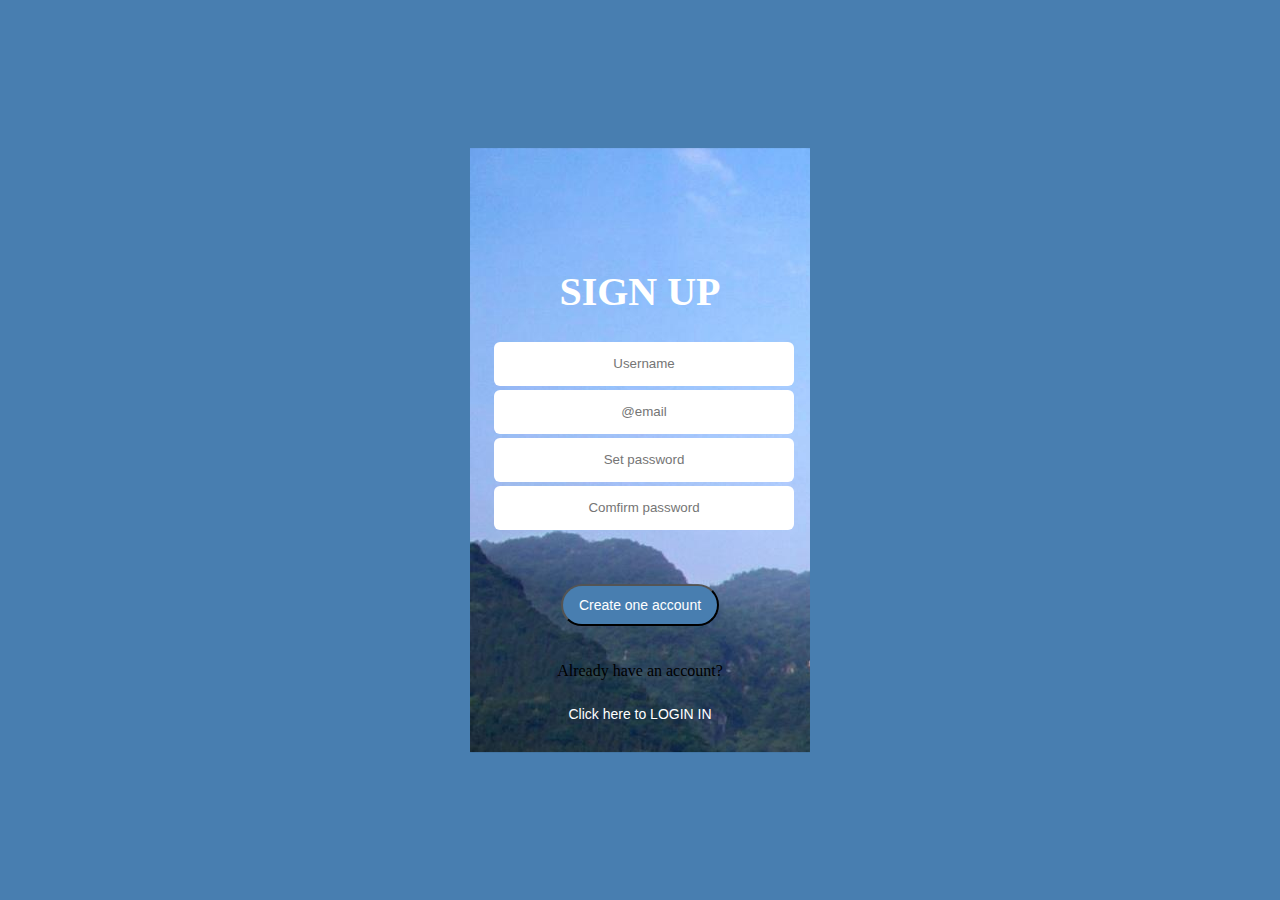
<file: src/Singup.html>
<!DOCTYPE html>
<html lang="en">
<head>
    <meta charset="UTF-8">
    <title>Sign up</title>
    <link rel="stylesheet" href="../css/signup-login.css">
</head>
<body>
<div class="ls-div">
    <form class="" action="Singup.html" method="post">
        <h1>SIGN UP</h1>
        <label>
            <input class="ls-text" type="text" placeholder="Username" required>
        </label>
        <label>
            <input class="ls-text" type="email" placeholder="@email" required>
        </label>
        <label>
            <input class="ls-text" type="password" placeholder="Set password" required>
        </label>
        <label>
            <input class="ls-text" type="password" placeholder="Comfirm password" required>
        </label>
        <button class="ls-btn"><a href="../index.html">Create one account</a></button>
        <p>Already have an account?</p><a href="../index.html">Click here to LOGIN IN</a>
    </form>
</div>

</body>
</html>
</file>
<file: css/signup-login.css>
body{
    margin: 0;
    padding: 0;
    background: #487eb0;}

.ls-div{    width: 300px;
    padding: 20px;
    text-align: center;
    background: url(../images/background/background0.jpg);
    position:absolute;
    top: 50%;
    left: 50%;
    transform: translate(-50%,-50%);
    overflow: hidden;}
.ls-div h1{
    margin-top: 100px;
    color: #fff;
    font-size: 40px;}
.ls-div input{
    display: block;
    width: 100%;
    padding: 0 16px;
    height: 44px;
    text-align: center;
    box-sizing: border-box;
    outline: none;
    border: none;
    font-family: "montserrat",sans-serif;}
.ls-text{    margin:4px;
    background: rgba(255,255,255,5);
    border-radius: 6px;}
.ls-btn{
    margin-top: 50px;
    margin-bottom: 20px;
    background: #487eb0;
    color: #fff;
    border-radius: 44px;
    cursor: pointer;
    transition: 0.8s;}
.ls-btn:hover{
    transform:scale(0.96);}
.ls-div a{    text-decoration: none;
    color: #fff;
    font-family: "montserrat", sans-serif;
    font-size: 14px;    padding: 10px;
    transition: 0.8s;
    display: block;}
.ls-div a:hover{
    background: rgba(0,0,0,.3);}
</file>
<file: css/Browse.css>
.header{
    padding: 10px 0;
    height: 50px;
    background: #000000;
}
.lift{
    float: left;
    margin: auto 3px;
    padding-left: 200px;
}
.target:hover{
    background-color: #53cd3a;
}
.target{
    text-align: center;
    color: white;
    font-size: 35px;
    height: 60px;
    margin: 0 30px 0 20px;
}

.dropbtn {
    background-color: #000000;
    color: white;
    padding: 16px;
    font-size: 22px;
    border: none;
    cursor: pointer;
}

.dropdown {
    position: relative;
    display: inline-block;
}

.dropdown-content {
    display: none;
    position: absolute;
    right: 0;
    background-color: #f9f9f9;
    min-width: 172px;
    box-shadow: 0 8px 16px 0 rgba(0,0,0,0.2);
}

.dropdown-content a {
    color: black;
    padding: 12px 16px;
    text-decoration: none;
    display: block;
}

.dropdown-content a:hover {background-color: lemonchiffon}

.dropdown:hover .dropdown-content {
    display: block;
}

.dropdown:hover .dropbtn {
    background-color: #53cd3a;
}
.content{
    background-color: white;
    height:100%;
    width:80%;
    float: right;

}
.content h1{
    background: lightgray;
    text-align: left;
    width: 80%;
}
.filler{
    margin-bottom: 20px;
}
.filler td{
    background: white;
    width: 100%;
}
.btn{
    width: 100px;
    height: 30px;
    background: limegreen;
    font-size: 20px;
    border-radius: 10px;
}
.pic{
    width: 180px;
    height: 180px;
    margin-right: 70px;
    margin-bottom: 10px;
    display: block;
}
.pages{
    text-align: center;
    font-size: 30px;
    padding-bottom: 80px;
}
#footer{
    background-color:midnightblue;
    clear:both;
    text-align:center;
    position:fixed;
    width: 100%;
    height:80px;
    bottom: 0;
    color: #f9f9f9;
}
</file>
<file: css/Favourites.css>
.header{
    padding: 10px 0;
    height: 50px;
    background: #000000;
}
.lift{
    float: left;
    margin: auto 3px;
    padding-left: 200px;
}
.target:hover{
    background-color: #53cd3a;
}
.target{
    text-align: center;
    color: white;
    font-size: 35px;
    height: 60px;
    margin: 0 30px 0 20px;
}

.dropbtn {
    background-color: #000000;
    color: white;
    padding: 16px;
    font-size: 22px;
    border: none;
    cursor: pointer;
}

.dropdown {
    position: relative;
    display: inline-block;
}

.dropdown-content {
    display: none;
    position: absolute;
    right: 0;
    background-color: #f9f9f9;
    min-width: 172px;
    box-shadow: 0 8px 16px 0 rgba(0,0,0,0.2);
}

.dropdown-content a {
    color: black;
    padding: 12px 16px;
    text-decoration: none;
    display: block;
}

.dropdown-content a:hover {background-color: lemonchiffon}

.dropdown:hover .dropdown-content {
    display: block;
}

.dropdown:hover .dropbtn {
    background-color: #53cd3a;
}
.fav{
    margin:10px 50px 10px 190px;
    width: 80%;
    border: 1px dashed lightgray;
}
.fav th{
    font-size: 40px;
    text-align: left;
    background-color: lightgray;
    width: 100%;
}

.inner
{width:800px;
    height:200px;
    padding:10px;
    font-size:14px;
    line-height:25px;
    border-style:hidden;
    display:-webkit-box;
    display:-moz-box;
    display:-webkit-flex;
    display:-ms-flexbox;
    display:flex;
    -webkit-justify-content:center;/*在主轴上对其的方向*/
    justify-content:center;
    -webkit-align-items:center;/*在交叉轴上的对其方式*/
    background-color: white;
margin-top: 10px;


}
.content {	height:75px;
    overflow:hidden;/*须给一个高，以便不支持时不显示超出内容*/
    display:-webkit-box;
    -webkit-line-clamp:3;/*显示3行，超出的用省略号代替*/
    -webkit-box-orient:vertical;
    font-size: 20px;
}
.inner th{
    text-align: left;
    font-size: 30px;
    background-color: white;
}
.btn{
    float: left;
    border-radius: 10px;
    height: 40px;
    width: 80px;
    text-align: center;
    font-size: 20px;
    background-color: orangered ;
}
.btn:hover {
    background-color: lemonchiffon;
}
.image{
    float: left;
    width: 300px;
    height: 200px;
    margin-left: 40px;
    margin-top: 20px;
    display: block;
}
.pages{
    text-align: center;
    font-size: 20px;
    padding-bottom: 80px;
}
#footer{
    background-color:midnightblue;
    clear:both;
    text-align:center;
    position:fixed;
    width: 100%;
    height:80px;
    bottom: 0;
    color: #f9f9f9;
}
</file>
<file: css/Home.css>
.header{
    padding: 10px 0;
    height: 50px;
    background: #000000;
}
.lift{
    float: left;
    margin: auto 3px;
    padding-left: 200px;
}
.target:hover{
    background-color: #53cd3a;
}
.target{
    text-align: center;
    color: white;
    font-size: 35px;
    height: 60px;
    margin: 0 30px 0 20px;
}

.dropbtn {
    background-color: #000000;
    color: white;
    padding: 16px;
    font-size: 22px;
    border: none;
    cursor: pointer;
}

.dropdown {
    position: relative;
    display: inline-block;
}

.dropdown-content {
    display: none;
    position: absolute;
    right: 0;
    background-color: #f9f9f9;
    min-width: 172px;
    box-shadow: 0 8px 16px 0 rgba(0,0,0,0.2);
}

.dropdown-content a {
    color: black;
    padding: 12px 16px;
    text-decoration: none;
    display: block;
}

.dropdown-content a:hover {background-color: lemonchiffon}

.dropdown:hover .dropdown-content {
    display: block;
}

.dropdown:hover .dropbtn {
    background-color: #53cd3a;
}
.page{
    width: 100%;
    background-color: white;
    position: absolute;
    top:65%;
    padding-bottom: 80px;

}
.page h1{
    text-align: center;
    font-size: 40px;
}

#footer{
    background-color:midnightblue;
    clear:both;
    text-align:center;
    position:fixed;
    width: 100%;
    height:80px;
    bottom: 0;
    color: #f9f9f9;
}
</file>
<file: css/MyPhoto.css>
.header{
    padding: 10px 0;
    height: 50px;
    background: #000000;
}
.lift{
    float: left;
    margin: auto 3px;
    padding-left: 200px;
}
.target:hover{
    background-color: #53cd3a;
}
.target{
    text-align: center;
    color: white;
    font-size: 35px;
    height: 60px;
    margin: 0 30px 0 20px;
}

.dropbtn {
    background-color: #000000;
    color: white;
    padding: 16px;
    font-size: 22px;
    border: none;
    cursor: pointer;
}

.dropdown {
    position: relative;
    display: inline-block;
}

.dropdown-content {
    display: none;
    position: absolute;
    right: 0;
    background-color: #f9f9f9;
    min-width: 172px;
    box-shadow: 0 8px 16px 0 rgba(0,0,0,0.2);
}

.dropdown-content a {
    color: black;
    padding: 12px 16px;
    text-decoration: none;
    display: block;
}

.dropdown-content a:hover {background-color: lemonchiffon}

.dropdown:hover .dropdown-content {
    display: block;
}

.dropdown:hover .dropbtn {
    background-color: #53cd3a;
}
.fav{
    margin:10px 50px 10px 190px;
    width: 80%;
    border: 1px dashed lightgray;
}
.fav th{
    font-size: 40px;
    text-align: left;
    background-color: lightgray;
    width: 100%;
}

.inner
{width:800px;
    height:200px;
    padding:10px;
    font-size:14px;
    line-height:25px;
    border-style:hidden;
    display:-webkit-box;
    display:-moz-box;
    display:-webkit-flex;
    display:-ms-flexbox;
    display:flex;
    -webkit-justify-content:center;/*在主轴上对其的方向*/
    justify-content:center;
    -webkit-align-items:center;/*在交叉轴上的对其方式*/
    background-color: white;
    margin-top: 10px;


}
.content {	height:75px;
    overflow:hidden;/*须给一个高，以便不支持时不显示超出内容*/
    display:-webkit-box;
    -webkit-line-clamp:3;/*显示3行，超出的用省略号代替*/
    -webkit-box-orient:vertical;
    font-size: 20px;
}
.inner th{
    text-align: left;
    font-size: 30px;
    background-color: white;
}
.btn-1{
     float: left;
     border-radius: 10px;
     height: 40px;
     width: 80px;
     text-align: center;
     font-size: 20px;
     background-color: cornflowerblue;
 }

.btn-1:hover {
    background-color: bisque;
}
.btn-2{
    float: left;
    border-radius: 10px;
    height: 40px;
    width: 80px;
    text-align: center;
    font-size: 20px;
    background-color:orangered;
}

.btn-2:hover {
    background-color: bisque;
}
.image{
    float: left;
    width: 300px;
    height: 200px;
    margin-left: 40px;
    margin-top: 20px;
    display: block;
}
.pages{
    text-align: center;
    font-size: 20px;
    padding-bottom: 80px;
}
#footer{
    background-color:midnightblue;
    clear:both;
    text-align:center;
    position:fixed;
    width: 100%;
    height:80px;
    bottom: 0;
    color: #f9f9f9;
}
</file>
<file: css/Picturedetails.css>
.header{
    padding: 10px 0;
    height: 50px;
    background: #000000;
}
.lift{
    float: left;
    margin: auto 3px;
    padding-left: 200px;
}
.target:hover{
    background-color: #53cd3a;
}
.target{
    text-align: center;
    color: white;
    font-size: 35px;
    height: 60px;
    margin: 0 30px 0 20px;
}

.dropbtn {
    background-color: #000000;
    color: white;
    padding: 16px;
    font-size: 22px;
    border: none;
    cursor: pointer;
}

.dropdown {
    position: relative;
    display: inline-block;
}

.dropdown-content {
    display: none;
    position: absolute;
    right: 0;
    background-color: #f9f9f9;
    min-width: 172px;
    box-shadow: 0px 8px 16px 0px rgba(0,0,0,0.2);
}

.dropdown-content a {
    color: black;
    padding: 12px 16px;
    text-decoration: none;
    display: block;
}

.dropdown-content a:hover {background-color: lemonchiffon}

.dropdown:hover .dropdown-content {
    display: block;
}

.dropdown:hover .dropbtn {
    background-color: #53cd3a;
}

.details{
    margin:10px 50px 10px 190px;
    width: 80%;
    border: 1px dashed lightgray;
    padding-bottom: 80px;
}
.details th{
    background-color: gainsboro;
    font-size: 25px;
    text-align: left;

}
.details td{
    height:50px;
    background-color: rgba(0, 0, 0, 0.01);
}
.details td h1{
    text-align: center;
    margin: 0 0 100px 0;
}

.details td h2{
    font-size: 15px;
    text-align: center;
    margin: 0 0 100px 0;
}


.img-D{
    float: right;
    width: 400px;
    border: 1px dashed lightgray;
    margin-bottom: 30px;
}
.img-D td{
    height: 40px;
    text-align: left;
    font-size: 30px;
    color: black;
}
.D-btn{
    float: right;
    width: 400px;
    height:50px ;
    background: #ff3838;
    color: white;
    font-size: 30px;
    border-radius: 44px;
    cursor: pointer;
}
.wen{
    font-size: 20px;
}
#footer{
    background-color:midnightblue;
    clear:both;
    text-align:center;
    position:fixed;
    width: 100%;
    height:80px;
    bottom: 0;
    color: #f9f9f9;
}
</file>
<file: css/Search.css>
.header{
    padding: 10px 0;
    height: 50px;
    background: #000000;
}
.lift{
    float: left;
    margin: auto 3px;
    padding-left: 200px;
}
.target:hover{
    background-color: #53cd3a;
}
.target{
    text-align: center;
    color: white;
    font-size: 35px;
    height: 60px;
    margin: 0 30px 0 20px;
}

.dropbtn {
    background-color: #000000;
    color: white;
    padding: 16px;
    font-size: 22px;
    border: none;
    cursor: pointer;
}

.dropdown {
    position: relative;
    display: inline-block;
}

.dropdown-content {
    display: none;
    position: absolute;
    right: 0;
    background-color: #f9f9f9;
    min-width: 172px;
    box-shadow: 0px 8px 16px 0px rgba(0,0,0,0.2);
}

.dropdown-content a {
    color: black;
    padding: 12px 16px;
    text-decoration: none;
    display: block;
}

.dropdown-content a:hover {background-color: lemonchiffon}

.dropdown:hover .dropdown-content {
    display: block;
}

.dropdown:hover .dropbtn {
    background-color: #53cd3a;
}

.btn{
    width: 100px;
    height: 50px;
    font-size: 30px;
    border-radius: 10px;
    background-color: #53cd3a;
}
.btn:hover{
    background-color: lemonchiffon;
}
.fav{
    margin:10px 50px 10px 190px;
    width: 80%;
    border: 1px dashed lightgray;
}
.fav th{
    font-size: 40px;
    text-align: left;
    background-color: lightgray;
    width: 100%;
}

.inner
{width:800px;
    height:200px;
    padding:10px;
    font-size:14px;
    line-height:25px;
    border-style:hidden;
    display:-webkit-box;
    display:-moz-box;
    display:-webkit-flex;
    display:-ms-flexbox;
    display:flex;
    -webkit-justify-content:center;/*在主轴上对其的方向*/
    justify-content:center;
    -webkit-align-items:center;/*在交叉轴上的对其方式*/
    background-color: white;
    margin-top: 10px;


}
.content {	height:75px;
    overflow:hidden;/*须给一个高，以便不支持时不显示超出内容*/
    display:-webkit-box;
    -webkit-line-clamp:3;/*显示3行，超出的用省略号代替*/
    -webkit-box-orient:vertical;
    font-size: 20px;
}
.inner th{
    text-align: left;
    font-size: 30px;
    background-color: white;
}
.image{
    float: left;
    width: 300px;
    height: 200px;
    margin-left: 40px;
    margin-top: 20px;
    display: block;
}
.pages{
    text-align: center;
    font-size: 20px;
    padding-bottom: 100px;
}
.span{
    text-align: center;
    font-size: 20px;
}
#footer{
    background-color:midnightblue;
    clear:both;
    text-align:center;
    position:fixed;
    width: 100%;
    height:80px;
    bottom: 0;
    color: #f9f9f9;
}
</file>
